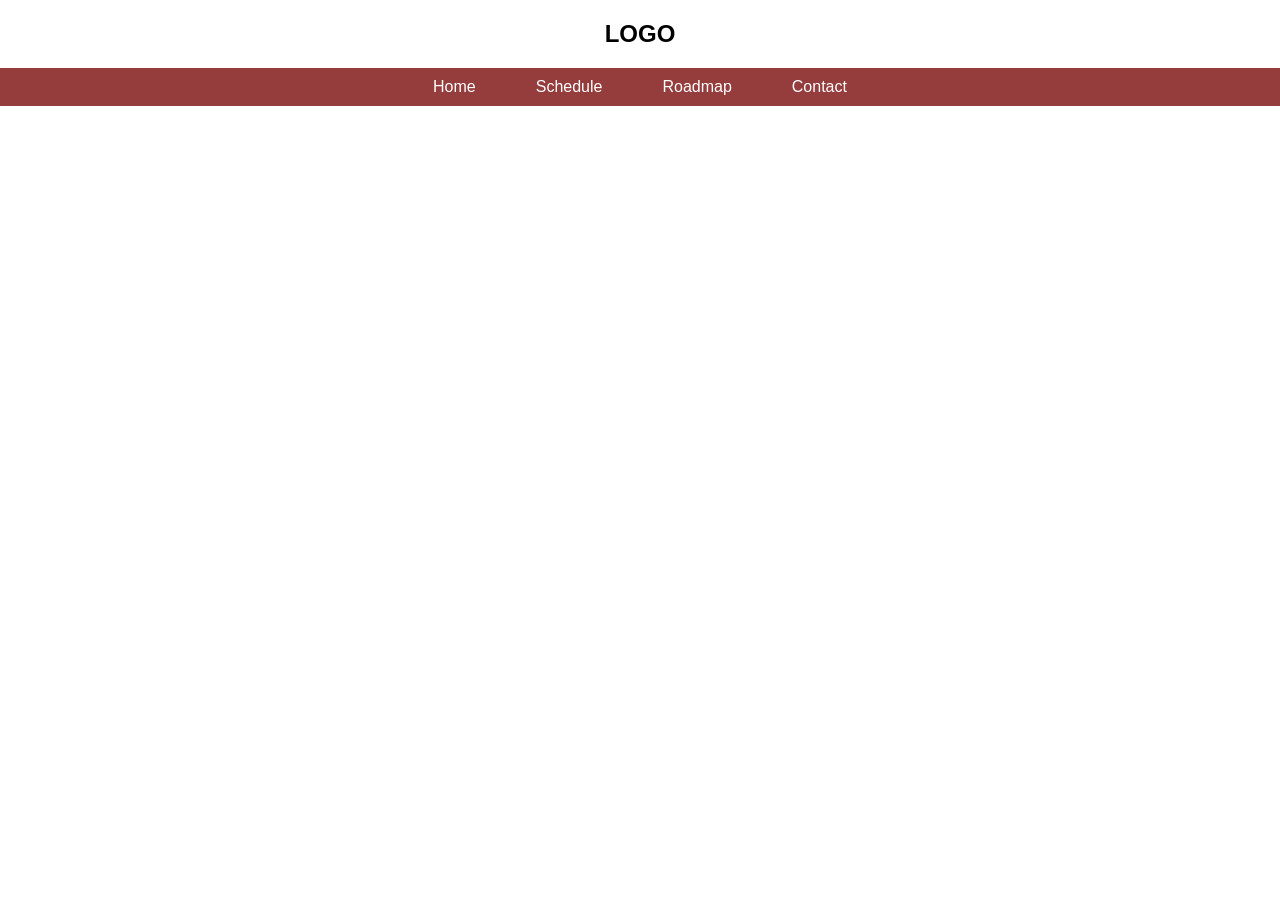
<file: projects/ass/index.html>
<!DOCTYPE html>
<html lang="en">
<head>
    <meta charset="UTF-8">
    <meta name="viewport" content="width=device-width, initial-scale=1.0">
    <title>Document</title>
    <link rel="stylesheet" href="style.css">
</head>
<body>
    <header>
        <H2>LOGO</H2>
    </header>
    <main>
        <div class="container">
            <div class="nav">Home</div>
            <div class="nav">Schedule</div>
            <div class="nav">Roadmap</div>
            <div class="nav">Contact</div>
        </div>
    </main>
</body>
</html>
</file>
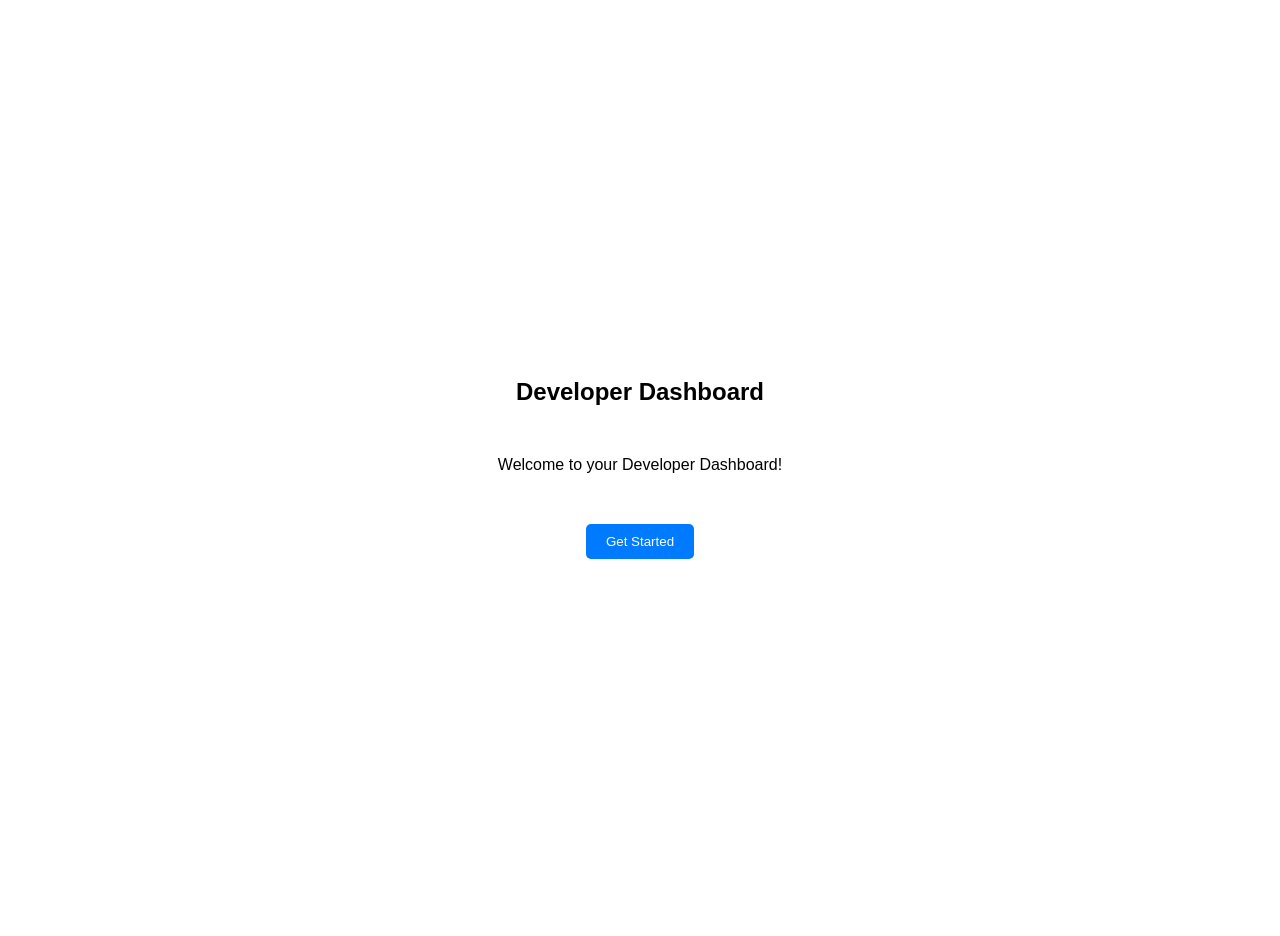
<file: projects/ass2/index.html>
<!DOCTYPE html>
<html lang="en">
<head>
    <meta charset="UTF-8">
    <meta name="viewport" content="width=device-width, initial-scale=1.0">
    <title>Challenge</title>
    <link rel="stylesheet" href="style.css">
</head>
<body>
    <header>
        <br>
    </header>

    <main>
        <div class="container">
            <section class="header-section">
                <h1>Developer Dashboard</h1>
            </section>

            <section class="welcome-section">
                <p>Welcome to your Developer Dashboard!</p>
            </section>

            <section class="buttons">
                <button>Get Started</button>
            </section>
        </div>
        
    </main>

    <footer>
        <br>
    </footer>
    
</body>
</html>
</file>
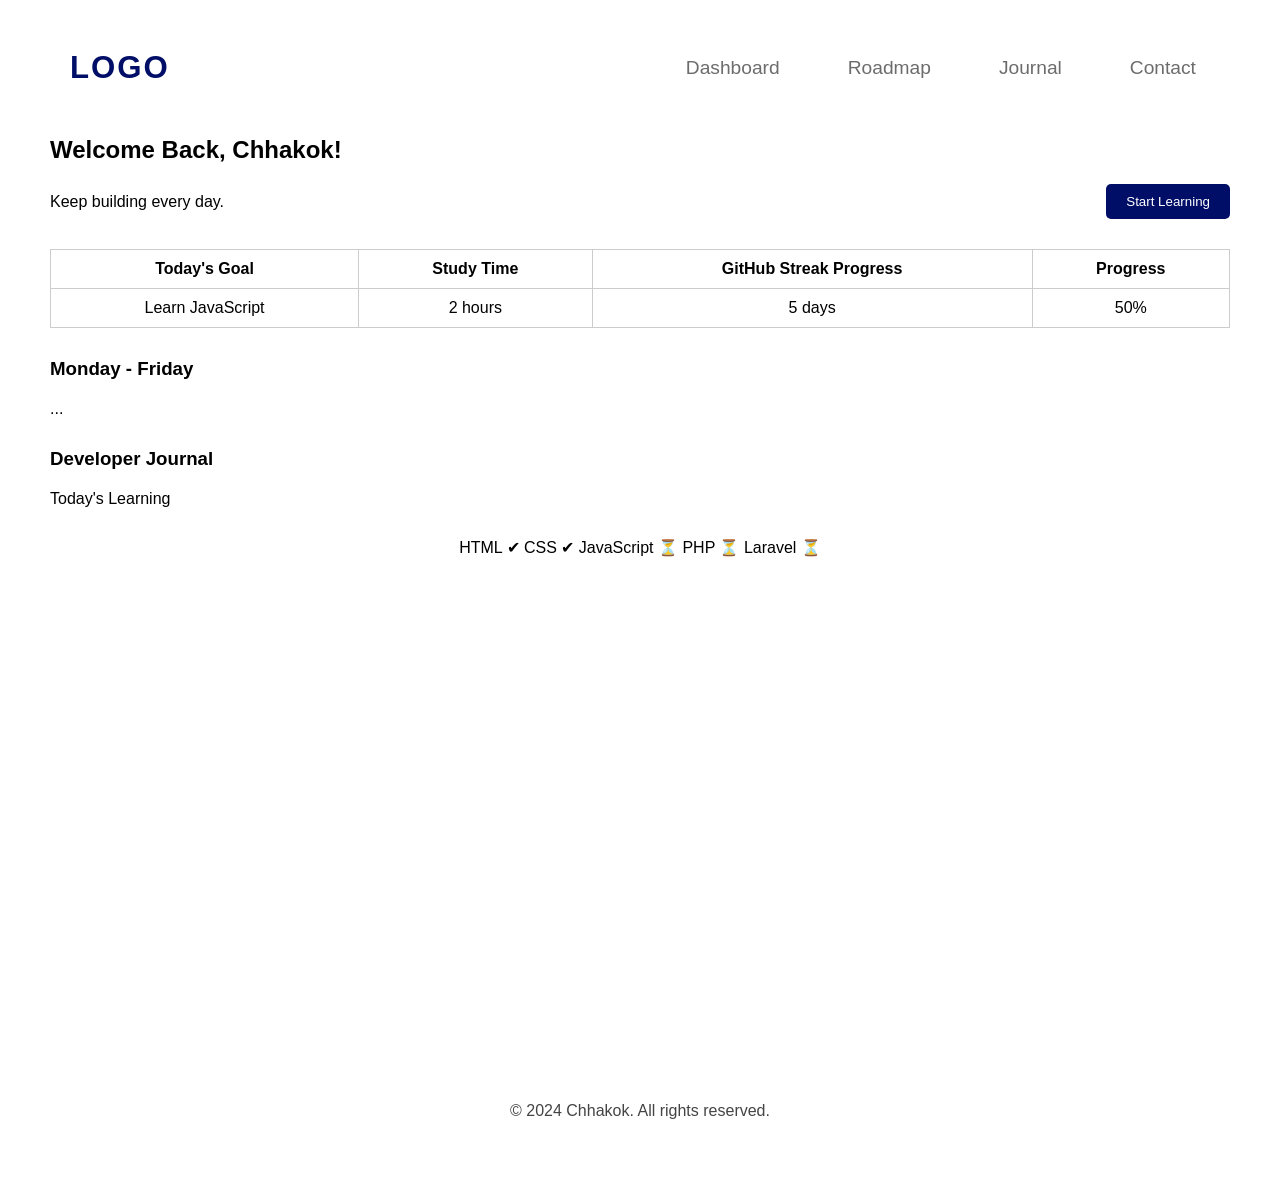
<file: projects/ass3/index.html>
<!DOCTYPE html>
<html lang="en">
<head>
    <meta charset="UTF-8">
    <meta name="viewport" content="width=device-width, initial-scale=1.0">
    <title>Dashboard</title>
    <link rel="stylesheet" href="style.css">
</head>
<body>
    <header>
        <div class="header">
            <section class="logo">
                <h1>LOGO</h1>
            </section>
            <section class="navbar">
                <ul>
                    <li><a href="#">Dashboard</a></li>
                    <li><a href="#">Roadmap</a></li>
                    <li><a href="#">Journal</a></li>
                    <li><a href="#">Contact</a></li>
                </ul>
            </section>
        </div>
    </header>

    <main>
        <div class="container">
            <section class="greeting">
                <h2>Welcome Back, Chhakok!</h2>
                <div class="start-learning">
                    <p>Keep building every day.</p>
                    <button class="btn-start">Start Learning</button>
                </div>
            </section>

            <section class="today">
                <table>
                    <thead>
                        <tr>
                            <th>Today's Goal</th>
                            <th>Study Time</th>
                            <th>GitHub Streak Progress</th>
                            <th>Progress</th>
                        </tr>
                    </thead>
                    <tbody>
                        <tr>
                            <td>Learn JavaScript</td>
                            <td>2 hours</td>
                            <td>5 days</td>
                            <td>50%</td>
                        </tr>
                    </tbody>
                </table>
            </section>

            <section class="shedule">
                <h3>Monday - Friday</h3>
                <p>...</p>
            </section>

            <section class="journal">
                <h3>Developer Journal</h3>
                <p> Today's Learning  </p>
            </section>

            <section class="roadmap">
                <p> HTML ✔ CSS ✔ JavaScript ⏳ PHP ⏳ Laravel ⏳</p>
            </section>
        </div>
    </main>

    <footer>
        <div class="footer">
            <p>© 2024 Chhakok. All rights reserved.</p>
        </div>
    </footer>

    
</body>
</html>
</file>
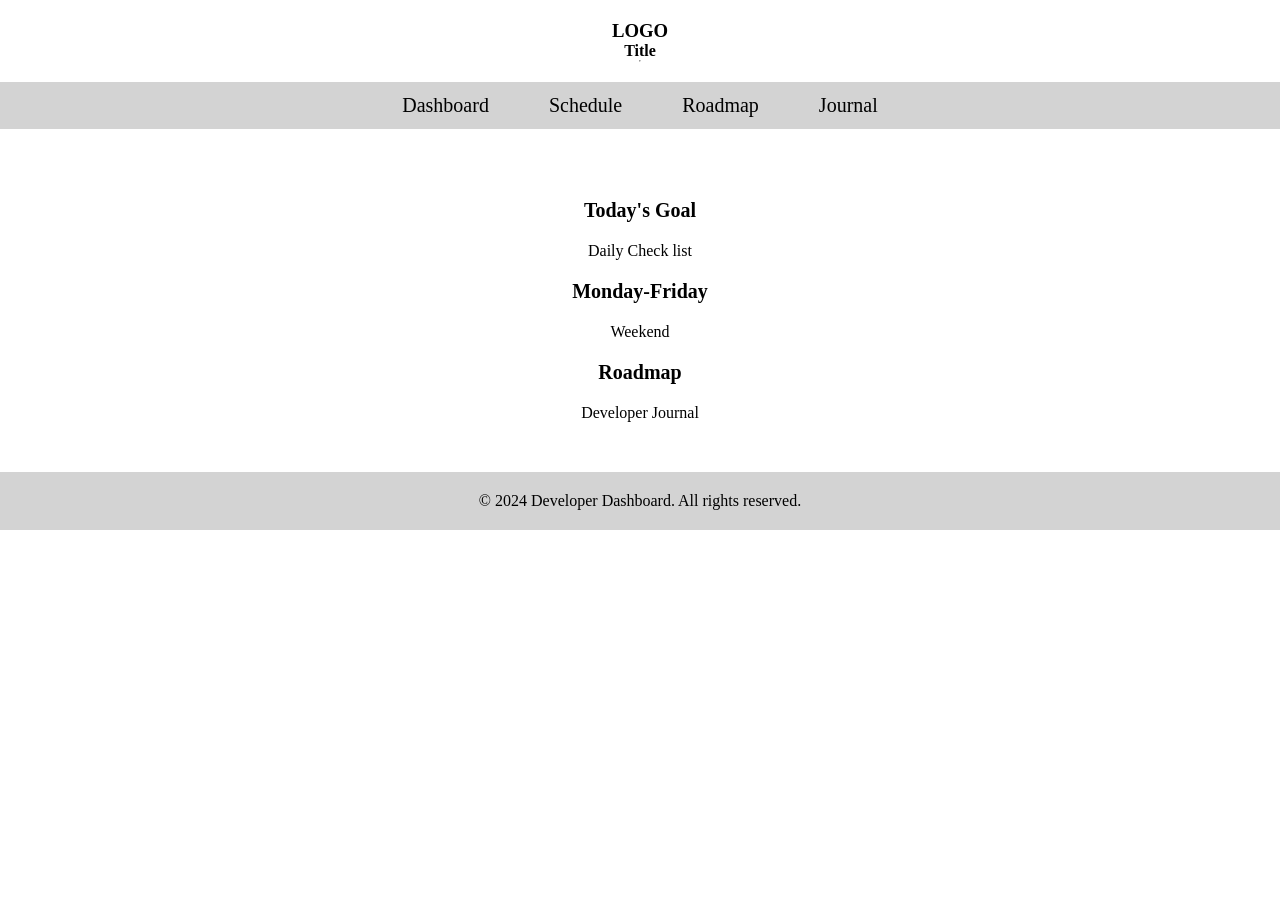
<file: projects/My Projects/index.html>
<!DOCTYPE html>
<html lang="en">
<head>
    <meta charset="UTF-8">
    <meta name="viewport" content="width=device-width, initial-scale=1.0">
    <title>Developer Dashboard</title>
    <link rel="stylesheet" href="style.css">
</head>
<body>
    <header>
        <div class="logo">
            <h3> LOGO </h3>
            <h4>Title</h4>
            <hr>
        </div>
        <div class="nav">
            <nav>
                <ul>
                    <li>Dashboard</li>
                    <li>Schedule</li>
                    <li>Roadmap</li>
                    <li>Journal</li>
                </ul>
            </nav>
        </div>

    </header>

    <main>
        <section>
            <h4> Today's Goal</h4>
            <p>Daily Check list</p>
            <h4>Monday-Friday</h4>
            <p>Weekend</p>
            <h4>Roadmap</h4>
            <p>Developer Journal</p>
        </section>
    </main>

    <footer>
        <p>© 2024 Developer Dashboard. All rights reserved.</p>
    </footer>


</body>
</html>
</file>
<file: projects/ass/style.css>
*{
    margin: 0;
    padding: 0;
    font-family: sans-serif;
}


header{
    padding: 20px;
    text-align: center;
}

.container{
    display: flex;
    flex-direction: row;
    justify-content: center;
    background-color: #953c3c;
    column-gap: 20px;
    
}
.container .nav{
    color: white;
    cursor: pointer;
    padding: 10px 20px;
}

.container :hover{
    background-color: #c3c3c3;
}

.container .nav:hover{
    color: rgb(56, 56, 56);
}
</file>
<file: projects/ass2/style.css>
*{
    margin: 0;
    padding: 0;
    box-sizing: border-box;
    font-family: 'Poppins', sans-serif;
    
}

/* header,footer{
    color: #6f5c5c;
    background-color: #aeaeae;
    padding: 1px 0;
    margin: 50px 0;
} */

.container{
    display: flex;
    flex-direction: column;
    justify-content: center;
    align-items: center;
    row-gap: 50px;
     height: 100vh; 
}



.container .buttons button{
    padding: 10px 20px;
    background-color: #007bff;
    color: #fff;
    border: none;
    border-radius: 5px;
    cursor: pointer;
}
</file>
<file: projects/ass3/style.css>
*{
    margin: 0;
    padding: 0;
    box-sizing: border-box;
    font-family: 'Poppins', sans-serif;
}

html{
    scroll-behavior: smooth;
    padding: 50px;
}

header .header{
 display: flex;
 width: 100%;
 justify-content: space-between;
 align-items: center;
 
}

header .header .logo{
    width: 30%;
    color: #000e67;
    font-size: 1.3rem;
    font-weight: bolder;
    text-transform: uppercase;
    letter-spacing: 2px;
    padding-left: 20px;
}

header .header .navbar{
    width: 70%;
    display: flex;
    justify-content: flex-end;
    align-items: center;

}

header .header .navbar ul {
    width: 70%;
    display: flex;
    list-style: none;
    justify-content: space-around;
    align-items: center;
}

header .header .navbar ul li a{
    text-decoration: none;
    color: #6d6c6c;
    font-size: 1.2rem;
    font-weight: 500;
    /* padding: 10px 20px; */
    transition: all 0.3s ease;
}


header .header .navbar ul li a:hover{
    color: #000e67;

}

.container{
    width: 100%;
    height: 100vh;
    display: flex;
    flex-direction: column;
    /* justify-content: center; */
    /* align-items: center; */
    gap: 30px;
    margin: 50px 0;
}

.container .greeting{
    display: flex;
    flex-direction: column;
    gap: 20px;
}

.container .start-learning{
    display: flex;
    justify-content: space-between;
    align-items: center;

}

.container .start-learning .btn-start{
    background-color: #000e67;
    color: #fff;
    border: none;
    padding: 10px 20px;
    font-weight: 500;
    border-radius: 5px;
    cursor: pointer;
    transition: all 0.3s ease;
}

.container .start-learning .btn-start:hover{
    background-color: #000a4d;
}


.container .today table{
    width: 100%;
    border-collapse: collapse;
    text-align: center;
}
.container .today table th,
.container .today table td {
    border: 1px solid #ccc;
    padding: 10px;
}


.container .shedule , .journal{
    display: flex;
    flex-direction: column;
    gap: 20px;
}

.container .roadmap{
    display: flex;
    align-items: center;
    justify-content: center;
}

footer{
    width: 100%;
    height: 50px;
    color: #444444;
    display: flex;
    justify-content: center;
    align-items: center;
}
</file>
<file: projects/My Projects/style.css>
*{
    margin:0;
    padding:0;
    box-sizing:border-box;
}

header{
    display:flex;
    flex-direction:column;
}

header .logo {
    display:flex;
    flex-direction:column;
    justify-content:center;
    align-items:center;
    padding:20px;
}

header .nav{
    display:flex;
    flex-direction:row;
    justify-content:center;
    background-color:lightgray;
}

header .nav ul{
    display:flex;
    list-style:none;

}

header .nav ul li{
    text-decoration:none;
    color:black;
    font-size:20px;
    margin:0 10px;
    padding:12px 20px;
    
}

header .nav ul li:hover{
    color:white;
    cursor:pointer;
    background-color:gray;
}


main{
    margin: 50px 0;
}
main section{
    display:flex;
    flex-direction:column;
    justify-content:center;
    align-items:center;
} 

main section h4{
    font-size:20px;
    margin:20px 50px;
}

footer{
    display:flex;
    flex-direction:column;
    justify-content:center;
    align-items:center;
    background-color:lightgray;
    padding:20px 0;
}
</file>
